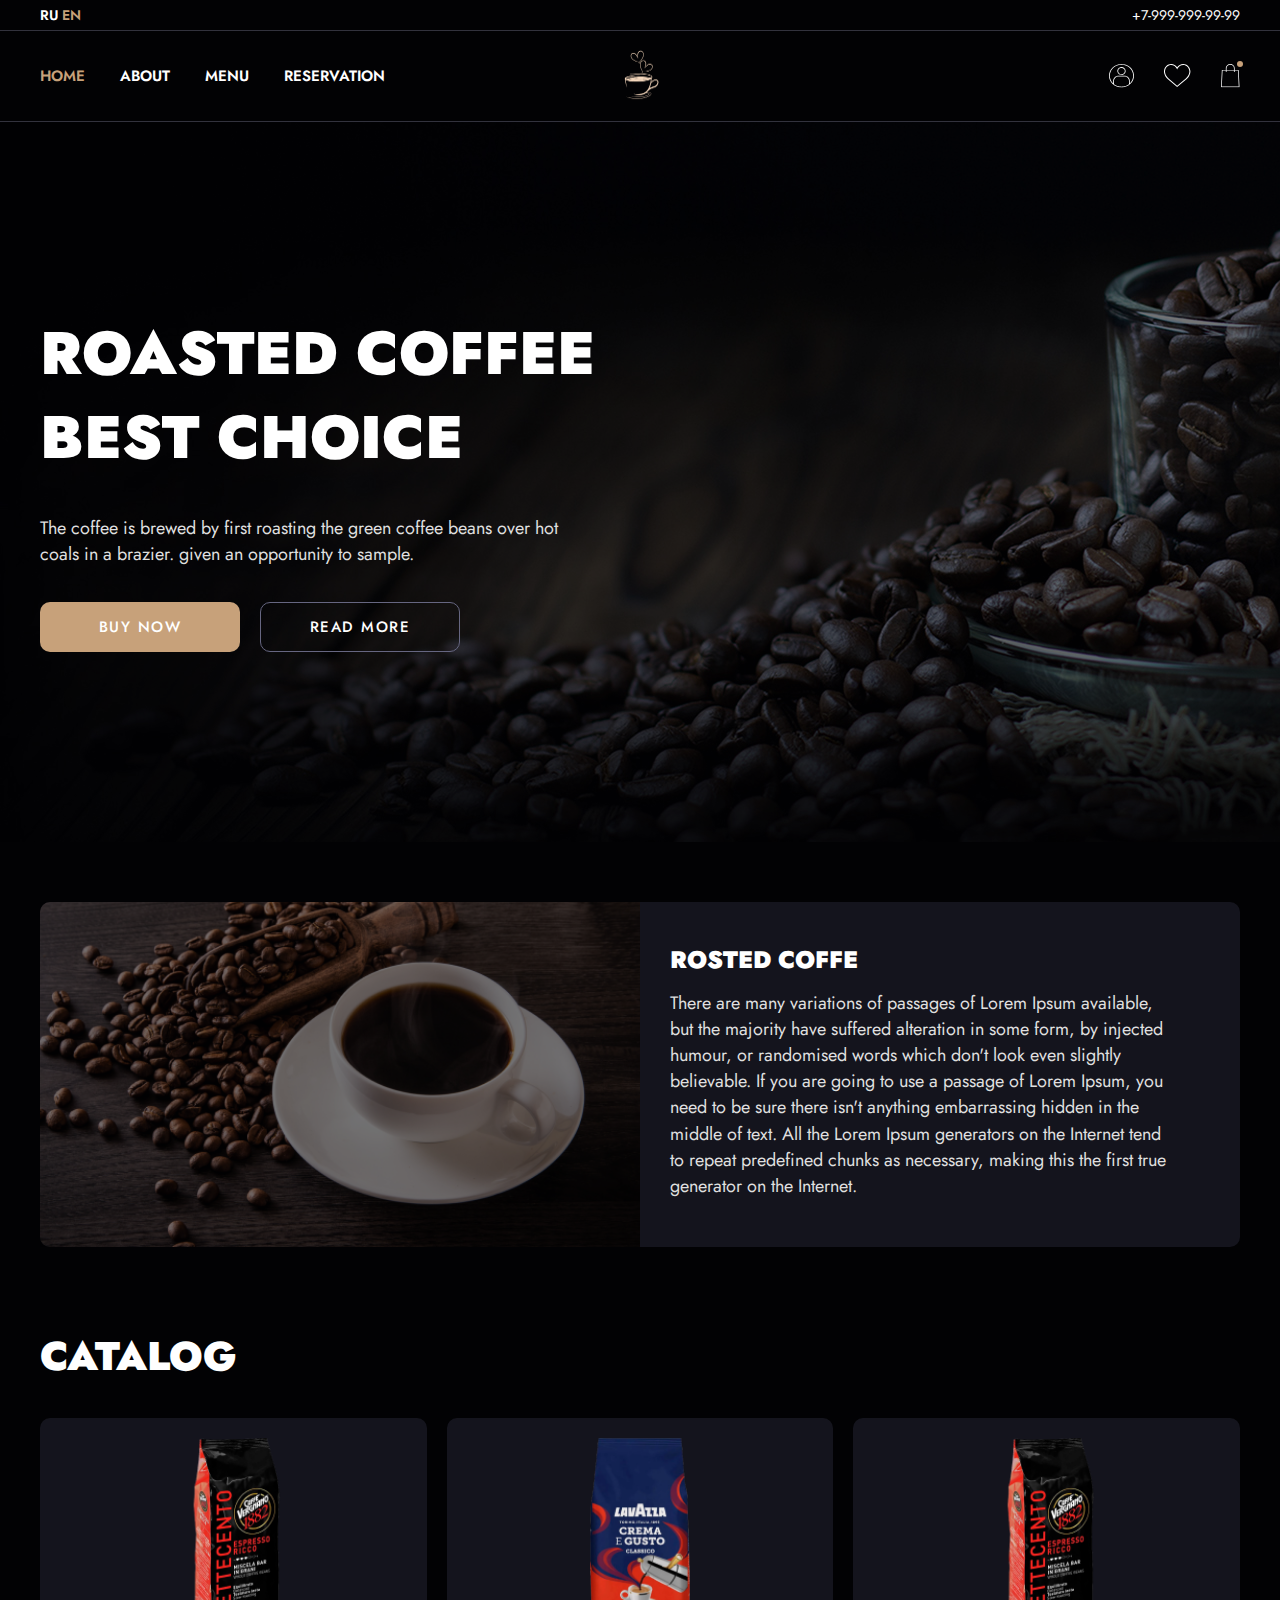
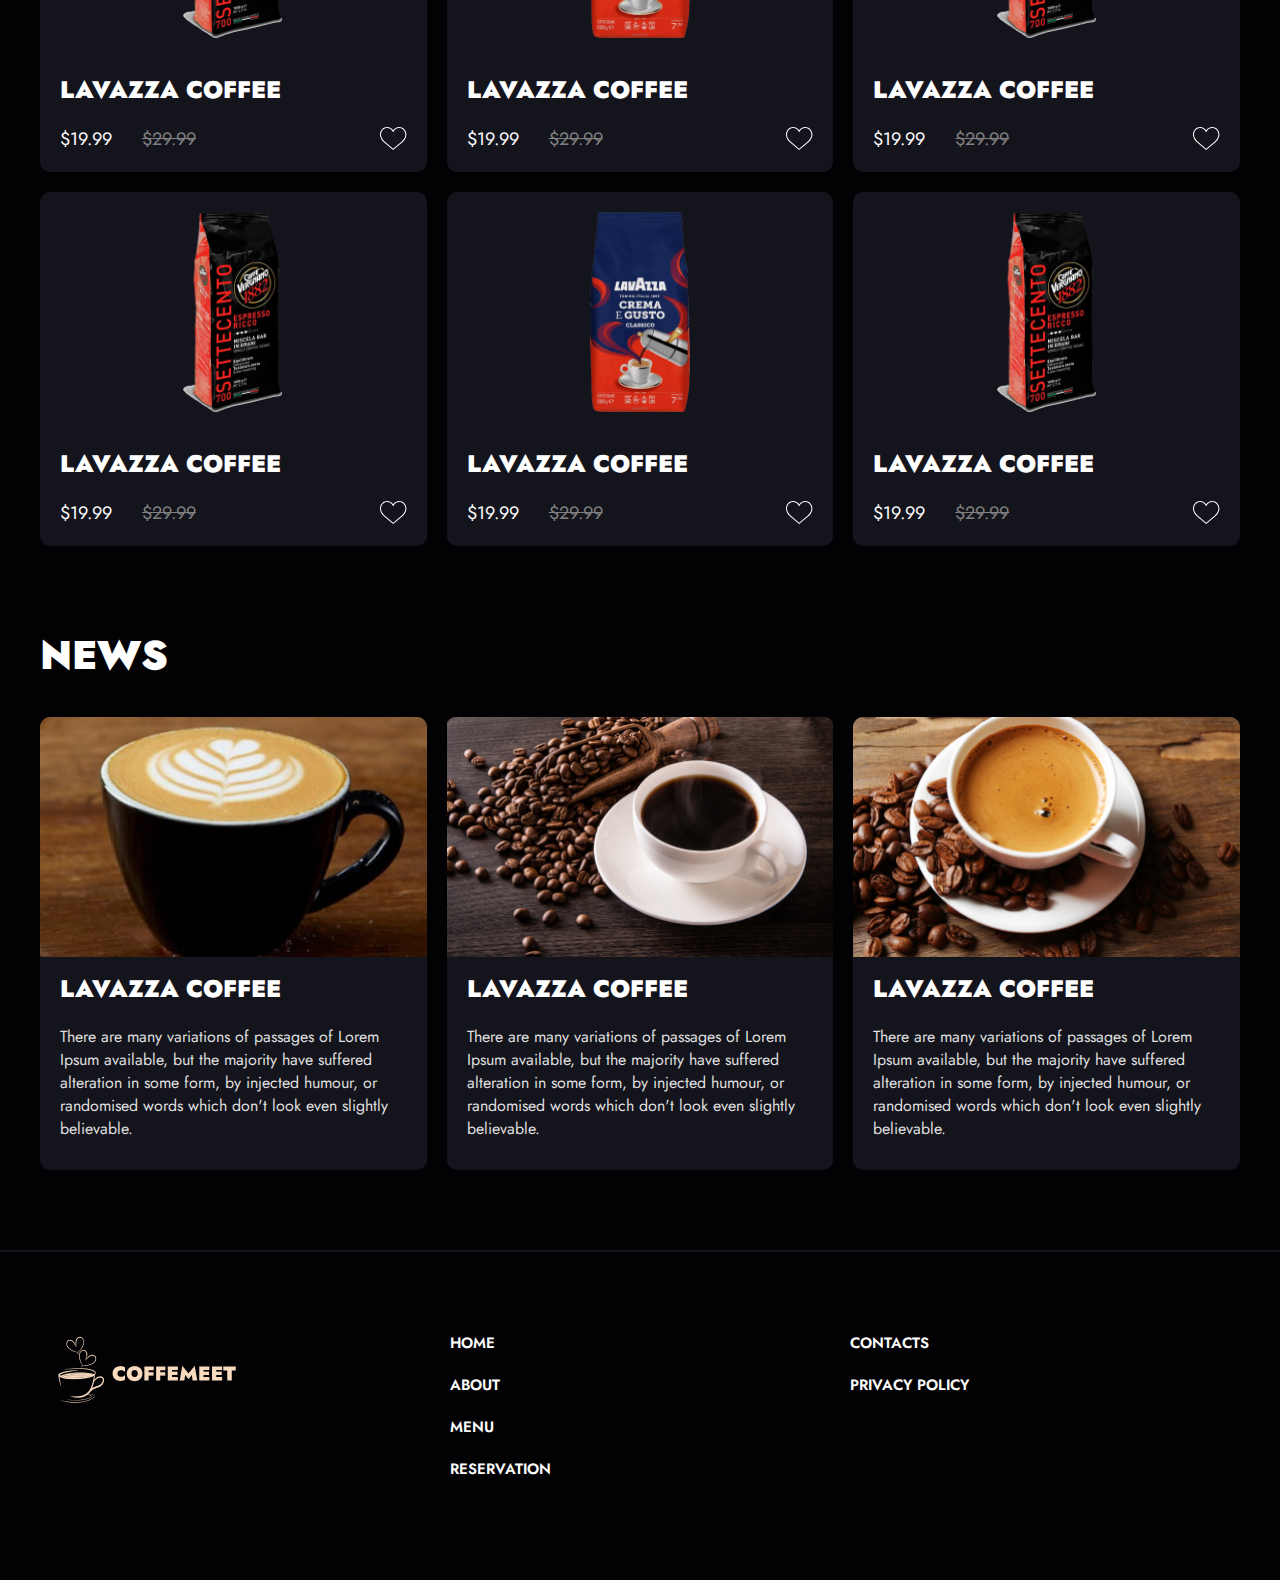
<file: index.html>
<!DOCTYPE html>
<html lang="en">
<head>
    <meta charset="UTF-8">
    <title>Main page</title>
    <link rel="stylesheet" href="css/style.css">
</head>
<body>

<header class="header">
    <div class="header__line">
        <div class="container">
            <div class="header__line-wrappper">
                <div class="header__lng">
                    <a href="#">Ru</a>
                    <a href="#" class="active">En</a>
                </div>
                <a  href="#" class="header__phone">+7-999-999-99-99</a>
            </div>
        </div>
    </div>
    <div class="container">
        <div class="header__wrapper">
            <div class="header__block">
                <nav class="nav">
                    <a href="#" class="nav__link active">Home</a>
                    <a href="#" class="nav__link">About</a>
                    <a href="#" class="nav__link">Menu</a>
                    <a href="#" class="nav__link">Reservation</a>
                </nav>
            </div>

            <a href="#" class="logo">
                <img src="image/logo/coffee_logo.png" alt="coffee_logo">
            </a>

            <div class="header__block right">
                <div class="header__actions">
                    <a href="#" class="header__link">
                        <img src="image/user.svg" alt="user_img">
                    </a>
                    <a href="#">
                        <img src="image/favorite.svg" alt="favorite_img">
                    </a>
                    <a href="#">
                        <img src="image/cart.svg" alt="cart_img">
                        <span class="header__link-event"></span>
                    </a>
                </div>
            </div>
        </div>
    </div>
</header>   <!-- /.header-->

<div class="intro" style="background-image: url('image/bg/coffee_img.jpg');">
    <div class="container">
        <div class="intro__wrapper">
            <div class="intro__block">
                <h1 class="intro__title">Roasted coffee best choice</h1>
                <p class="intro__text">
                    The coffee is brewed by first roasting the green coffee beans over hot<br> 
                    coals in a brazier. given an opportunity to sample.
                </p>
                <div class="intro__actions">
                    <a class="btn btn-main" href="#">Buy now</a>
                    <a class="btn btn-secodary" href="#">read more</a>
                </div>
            </div>
        </div>
    </div>
</div> <!-- /.intro -->

<div class="info">
    <div class="container">
        <div class="info__block">
            <div class="info__img-wrapper">
                <img class="image__info" src="image/coffee_info.png" alt="coffee_info_img">
            </div>
            <div class="info__item">
                <div class="info__titel">
                    <h1>Rosted Coffe</h1>
                    <p>There are many variations of passages of Lorem Ipsum available, but the majority have suffered alteration in some form, by injected humour, or randomised words which don't look even slightly believable. If you are going to use a passage of Lorem Ipsum, you need to be sure there isn't anything embarrassing hidden in the middle of text. All the Lorem Ipsum generators on the Internet tend to repeat predefined chunks as necessary, making this the first true generator on the Internet.</p>
                </div>
            </div>
        </div>    
    </div>
</div>  <!-- /.info-->

<div class="products">
    <div class="container">
        <h2 class="block__titel">
            catalog
        </h2>

        <div class="products__wrapper">
            <div class="products__block">
                <!-- ССЫЛКУ НЕ ЗАБУДСЬ ПОСТАВИТ -->
                <a class="products__item" href="#">
                    <img class="products__img" src="image/products/product_1.png" alt="products__img">
    
                    <h3 class="products__name">Lavazza coffee</h3>
    
                    <div class="products__footer">
                        <div class="products__price">
                            $19.99
                        <del>$29.99</del>
                        </div>
                        <button type="button" class="products__favorite">
                            <img src="image/favorite.svg" alt="favorite_img">
                        </button>
                    </div>
                </a>
            </div>
            <div class="products__block">
                <!-- ССЫЛКУ НЕ ЗАБУДСЬ ПОСТАВИТ -->
                <a class="products__item" href="#">
                    <img class="products__img" src="image/products/product_2.png" alt="products__img">
    
                    <h3 class="products__name">Lavazza coffee</h3>
    
                    <div class="products__footer">
                        <div class="products__price">
                            $19.99
                        <del>$29.99</del>
                        </div>
                        <button type="button" class="products__favorite">
                            <img src="image/favorite.svg" alt="favorite_img">
                        </button>
                    </div>
                </a>
            </div>
            <div class="products__block">
                <!-- ССЫЛКУ НЕ ЗАБУДСЬ ПОСТАВИТ -->
                <a class="products__item" href="#">
                    <img class="products__img" src="image/products/product_1.png" alt="products__img">
    
                    <h3 class="products__name">Lavazza coffee</h3>
    
                    <div class="products__footer">
                        <div class="products__price">
                            $19.99
                        <del>$29.99</del>
                        </div>
                        <button type="button" class="products__favorite">
                            <img src="image/favorite.svg" alt="favorite_img">
                        </button>
                    </div>
                </a>
            </div>
            <div class="products__block">
                <!-- ССЫЛКУ НЕ ЗАБУДСЬ ПОСТАВИТ -->
                <a class="products__item" href="#">
                    <img class="products__img" src="image/products/product_1.png" alt="products__img">
    
                    <h3 class="products__name">Lavazza coffee</h3>
    
                    <div class="products__footer">
                        <div class="products__price">
                            $19.99
                        <del>$29.99</del>
                        </div>
                        <button type="button" class="products__favorite">
                            <img src="image/favorite.svg" alt="favorite_img">
                        </button>
                    </div>
                </a>
            </div>
            <div class="products__block">
                <!-- ССЫЛКУ НЕ ЗАБУДСЬ ПОСТАВИТ -->
                <a class="products__item" href="#">
                    <img class="products__img" src="image/products/product_2.png" alt="products__img">

                    <h3 class="products__name">Lavazza coffee</h3>

                    <div class="products__footer">
                        <div class="products__price">
                            $19.99
                        <del>$29.99</del>
                        </div>
                        <button type="button" class="products__favorite">
                            <img src="image/favorite.svg" alt="favorite_img">
                        </button>
                    </div>
                </a>
            </div>
            <div class="products__block">
                <!-- ССЫЛКУ НЕ ЗАБУДСЬ ПОСТАВИТ -->
                <a class="products__item" href="#">
                    <img class="products__img" src="image/products/product_1.png" alt="products__img">

                    <h3 class="products__name">Lavazza coffee</h3>

                    <div class="products__footer">
                        <div class="products__price">
                            $19.99
                        <del>$29.99</del>
                        </div>
                        <button type="button" class="products__favorite">
                            <img src="image/favorite.svg" alt="favorite_img">
                        </button>
                    </div>
                </a>
            </div>
        </div>
    </div>
</div>  <!-- /.products-->

<div class="news">
    <div class="container">
        <div class="news__title">
            <h2>news</h2>
        </div>
        <div class="news__wrapper">
            <div class="news__block">
                <a class="news__item" href="#">
                    <img class="news__img" src="image/news/new_1.png" alt="new_image_1">
                    <div class="news__content">
                        <h3>Lavazza coffee</h3>
                        <p>There are many variations of passages of Lorem Ipsum available, but the majority have suffered alteration in some form, by injected humour, or randomised words which don't look even slightly believable.</p>    
                    </div>
               </a>
            </div>

            <div class="news__block">
                <a class="news__item" href="">
                    <img class="news__img" src="image/news/new_2.png" alt="new_image_1">
                    <div class="news__content">
                        <h3>Lavazza coffee</h3>
                        <p>There are many variations of passages of Lorem Ipsum available, but the majority have suffered alteration in some form, by injected humour, or randomised words which don't look even slightly believable.</p>    
                    </div>
               </a>
            </div>
            <div class="news__block">
                <a class="news__item" href="">
                    <img class="news__img" src="image/news/new_3.png" alt="new_image_1">
                    <div class="news__content">
                        <h3>Lavazza coffee</h3>
                        <p>There are many variations of passages of Lorem Ipsum available, but the majority have suffered alteration in some form, by injected humour, or randomised words which don't look even slightly believable.</p>    
                    </div>
               </a>
            </div>
        </div>
    </div>
</div>

<footer class="footer">
    <div class="container">
        <div class="footer__wrapper">
            <div class="footer__block">
                <a class="footer__logo" href="#">
                    <img src="image/logo/logo_footer.png" alt="logo_imape_button">
                </a>
            </div>

            <div class="footer__block">
                <nav class="nav nav-footer">
                    <a href="#" class="nav__link">Home</a>
                    <a href="#" class="nav__link">About</a>
                    <a href="#" class="nav__link">Menu</a>
                    <a href="#" class="nav__link">Reservation</a>
                </nav>
            </div>

            <div class="footer__block">
                <nav class="nav nav-footer">
                    <a href="#" class="nav__link">Contacts</a>
                    <a href="#" class="nav__link">Privacy policy</a>
                </nav>
            </div>
        </div>
    </div>
</footer>

</body>
</html>
</file>
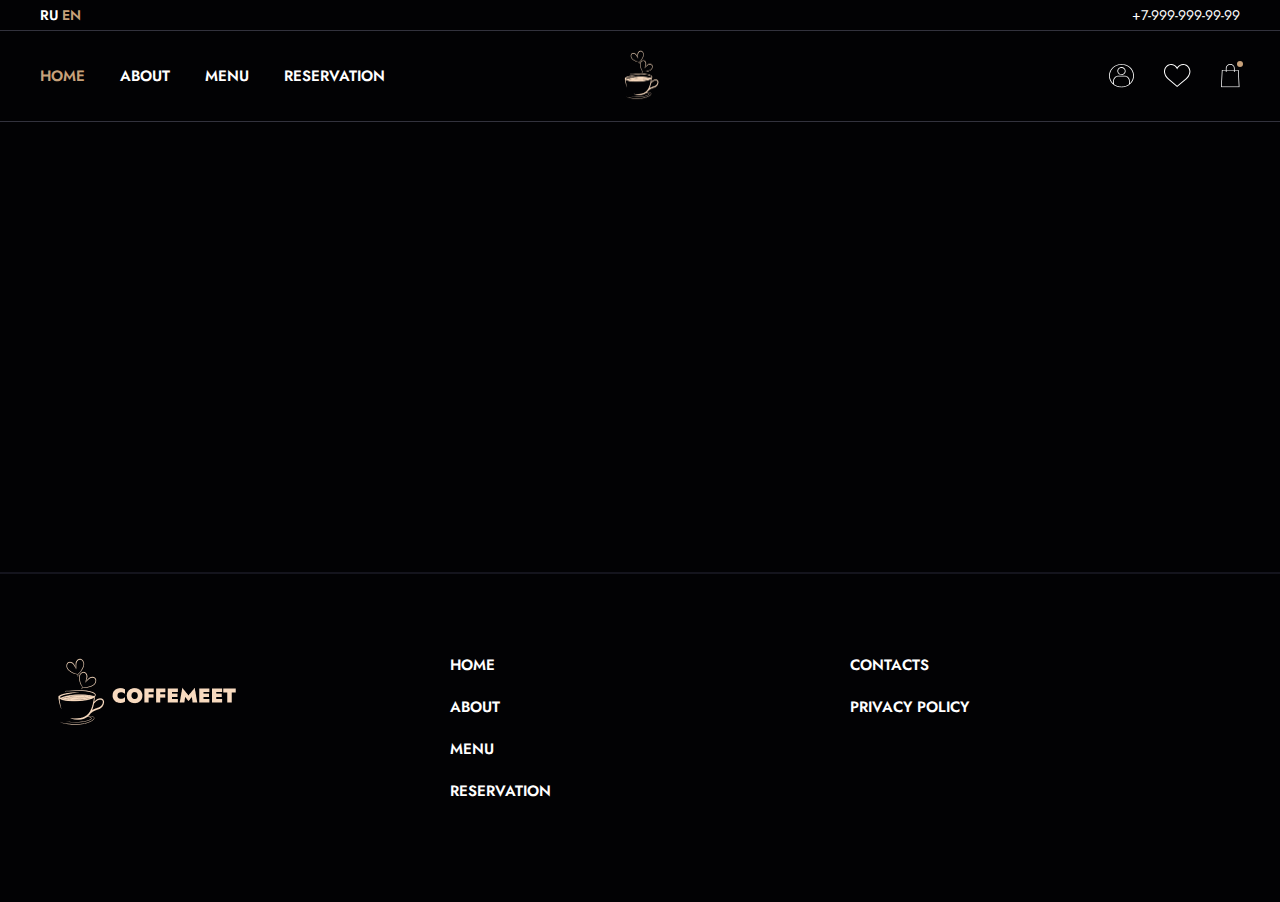
<file: base.html>
<!DOCTYPE html>
<html lang="en">
<head>
    <meta charset="UTF-8">
    <title>Main page</title>
    <link rel="stylesheet" href="css/style.css">
</head>
<body>

<header class="header">
    <div class="header__line">
        <div class="container">
            <div class="header__line-wrappper">
                <div class="header__lng">
                    <a href="#">Ru</a>
                    <a href="#" class="active">En</a>
                </div>
                <a  href="#" class="header__phone">+7-999-999-99-99</a>
            </div>
        </div>
    </div>
    <div class="container">
        <div class="header__wrapper">
            <div class="header__block">
                <nav class="nav">
                    <a href="#" class="nav__link active">Home</a>
                    <a href="#" class="nav__link">About</a>
                    <a href="#" class="nav__link">Menu</a>
                    <a href="#" class="nav__link">Reservation</a>
                </nav>
            </div>

            <a href="#" class="logo">
                <img src="image/logo/coffee_logo.png" alt="coffee_logo">
            </a>

            <div class="header__block right">
                <div class="header__actions">
                    <a href="#" class="header__link">
                        <img src="image/user.svg" alt="user_img">
                    </a>
                    <a href="#">
                        <img src="image/favorite.svg" alt="favorite_img">
                    </a>
                    <a href="#">
                        <img src="image/cart.svg" alt="cart_img">
                        <span class="header__link-event"></span>
                    </a>
                </div>
            </div>
        </div>
    </div>
</header>   <!-- /.header-->

<div style="padding-bottom: 50vh;"></div>

<footer class="footer">
    <div class="container">
        <div class="footer__wrapper">
            <div class="footer__block">
                <a class="footer__logo" href="#">
                    <img src="image/logo/logo_footer.png" alt="logo_imape_button">
                </a>
            </div>

            <div class="footer__block">
                <nav class="nav nav-footer">
                    <a href="#" class="nav__link">Home</a>
                    <a href="#" class="nav__link">About</a>
                    <a href="#" class="nav__link">Menu</a>
                    <a href="#" class="nav__link">Reservation</a>
                </nav>
            </div>

            <div class="footer__block">
                <nav class="nav nav-footer">
                    <a href="#" class="nav__link">Contacts</a>
                    <a href="#" class="nav__link">Privacy policy</a>
                </nav>
            </div>
        </div>
    </div>
</footer>

</body>
</html>
</file>
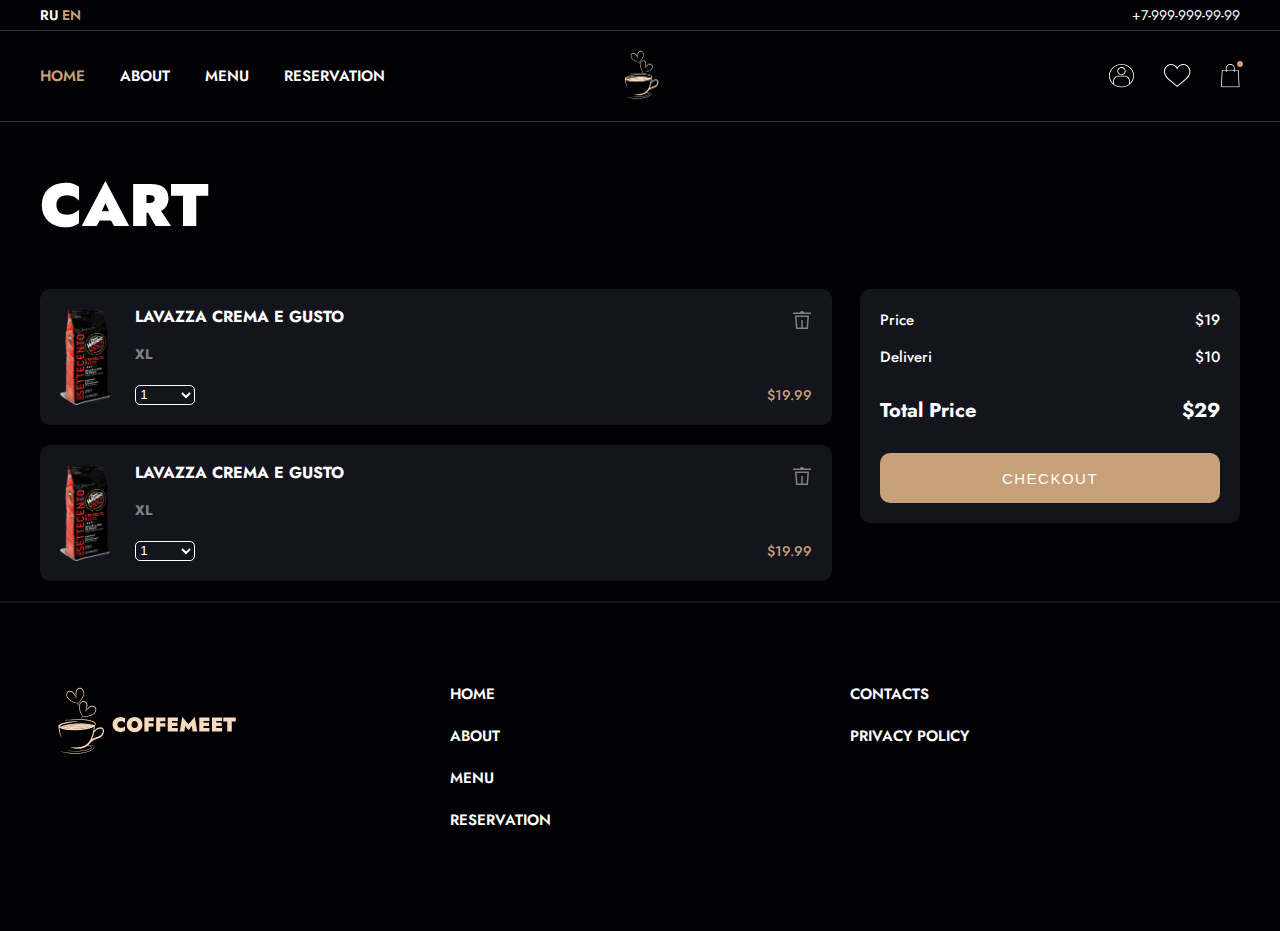
<file: cart.html>
<!DOCTYPE html>
<html lang="en">
<head>
    <meta charset="UTF-8">
    <title>Main page</title>
    <link rel="stylesheet" href="css/style.css">
</head>
<body>

<header class="header">
    <div class="header__line">
        <div class="container">
            <div class="header__line-wrappper">
                <div class="header__lng">
                    <a href="#">Ru</a>
                    <a href="#" class="active">En</a>
                </div>
                <a  href="#" class="header__phone">+7-999-999-99-99</a>
            </div>
        </div>
    </div>
    <div class="container">
        <div class="header__wrapper">
            <div class="header__block">
                <nav class="nav">
                    <a href="#" class="nav__link active">Home</a>
                    <a href="#" class="nav__link">About</a>
                    <a href="#" class="nav__link">Menu</a>
                    <a href="#" class="nav__link">Reservation</a>
                </nav>
            </div>

            <a href="#" class="logo">
                <img src="image/logo/coffee_logo.png" alt="coffee_logo">
            </a>

            <div class="header__block right">
                <div class="header__actions">
                    <a href="#" class="header__link">
                        <img src="image/user.svg" alt="user_img">
                    </a>
                    <a href="#">
                        <img src="image/favorite.svg" alt="favorite_img">
                    </a>
                    <a href="#">
                        <img src="image/cart.svg" alt="cart_img">
                        <span class="header__link-event"></span>
                    </a>
                </div>
            </div>
        </div>
    </div>
</header>   <!-- /.header-->

<div class="checkout">
    <div class="container">
        <div class="cart__shopping">
            <h1>cart</h1>
            <div class="checkout__wrapper">
                <div class="checkout__block">
                    <div class="checkout__table">
                        <img class="checkout__img" src="image/products/product_1.png" alt="">
                        <div class="checkout__table-item">
                            <h3>Lavazza Crema E Gusto</h3>      <!--Имя продукта-->
                            <div class="checkout__size">
                                XL
                            </div>
                            <div class="select">
                                <select name="" id="">
                                    <option value="">1</option>
                                    <option value="">2</option>
                                    <option value="">3</option>
                                </select>
                            </div>
                        </div>
                        <div class="checkout__actions">
                            <a href="#" class="checkout__remove">
                                <img src="image/delete.svg" alt="">     <!--static-->
                            </a>
                            <div class="checkout__price">
                                $19.99
                            </div>
                        </div>
                    </div>
                    <div class="checkout__table">
                        <img class="checkout__img" src="image/products/product_1.png" alt="">
                        <div class="checkout__table-item">
                            <h3>Lavazza Crema E Gusto</h3>      <!--Имя продукта-->
                            <div class="checkout__size">
                                XL
                            </div>
                            <div class="select">
                                <select name="" id="">
                                    <option value="">1</option>
                                    <option value="">2</option>
                                    <option value="">3</option>
                                </select>
                            </div>
                        </div>
                        <div class="checkout__actions">
                            <a href="#" class="checkout__remove">
                                <img src="image/delete.svg" alt="">     <!--static-->
                            </a>
                            <div class="checkout__price">
                                $19.99
                            </div>
                        </div>
                    </div>
                </div>
                <div class="block__bay">
                    <div class="block__info-bay">
                        <div class="checkout__price">
                            <div class="checkout__total-row">
                                <div class="title">Price</div>
                                <div class="count">$19</div>
                            </div>
                            <div class="checkout__total-row">
                                <div class="title">Deliveri</div>
                                <div class="count">$10</div>
                            </div>
                            <div class="total__price">
                                <div class="title">Total Price</div>
                                <div class="count">$29</div>
                            </div>
                        </div>
                        <button class="btn btn-main btn-full" type="submit" >checkout</button>
                    </div>
                </div>
            </div>
        </div>
    </div>
</div><!-- /.checkout-->


<footer class="footer">
    <div class="container">
        <div class="footer__wrapper">
            <div class="footer__block">
                <a class="footer__logo" href="#">
                    <img src="image/logo/logo_footer.png" alt="logo_imape_button">
                </a>
            </div>

            <div class="footer__block">
                <nav class="nav nav-footer">
                    <a href="#" class="nav__link">Home</a>
                    <a href="#" class="nav__link">About</a>
                    <a href="#" class="nav__link">Menu</a>
                    <a href="#" class="nav__link">Reservation</a>
                </nav>
            </div>

            <div class="footer__block">
                <nav class="nav nav-footer">
                    <a href="#" class="nav__link">Contacts</a>
                    <a href="#" class="nav__link">Privacy policy</a>
                </nav>
            </div>
        </div>
    </div>
</footer>

</body>
</html>
</file>
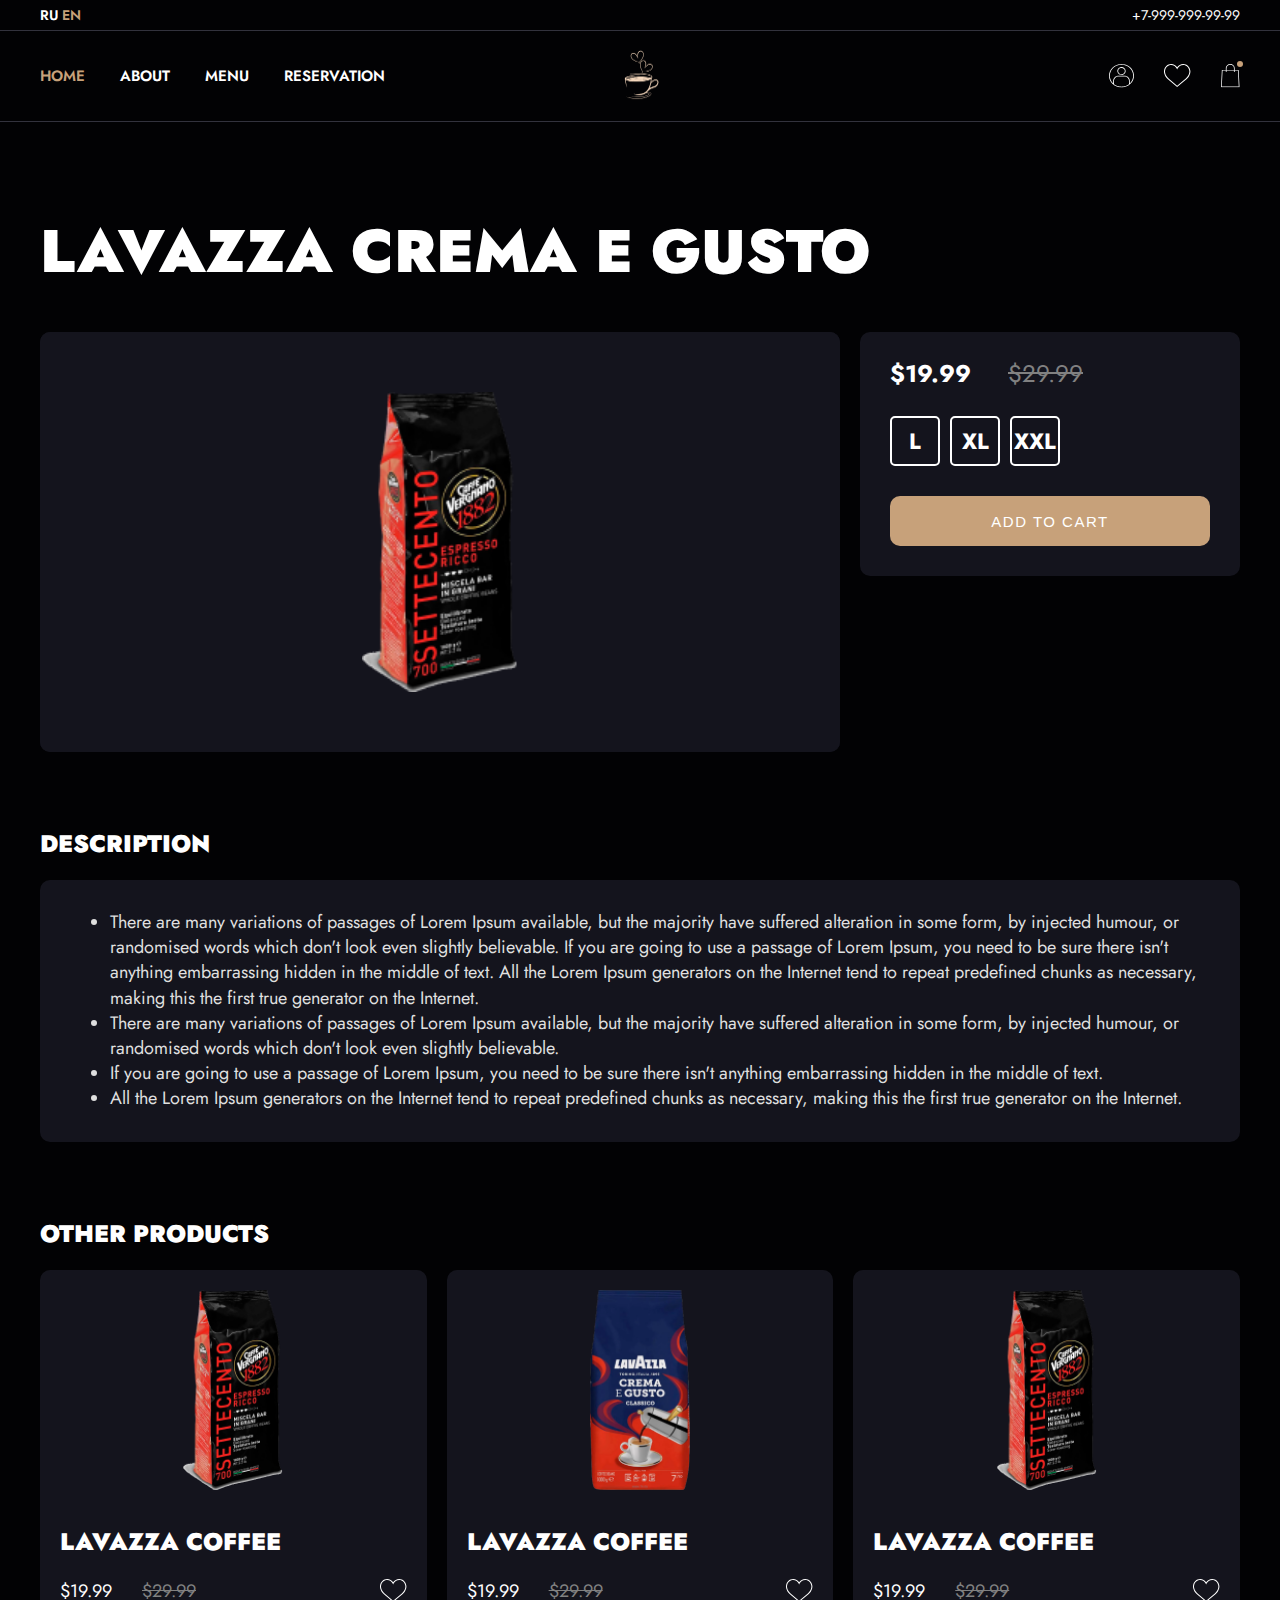
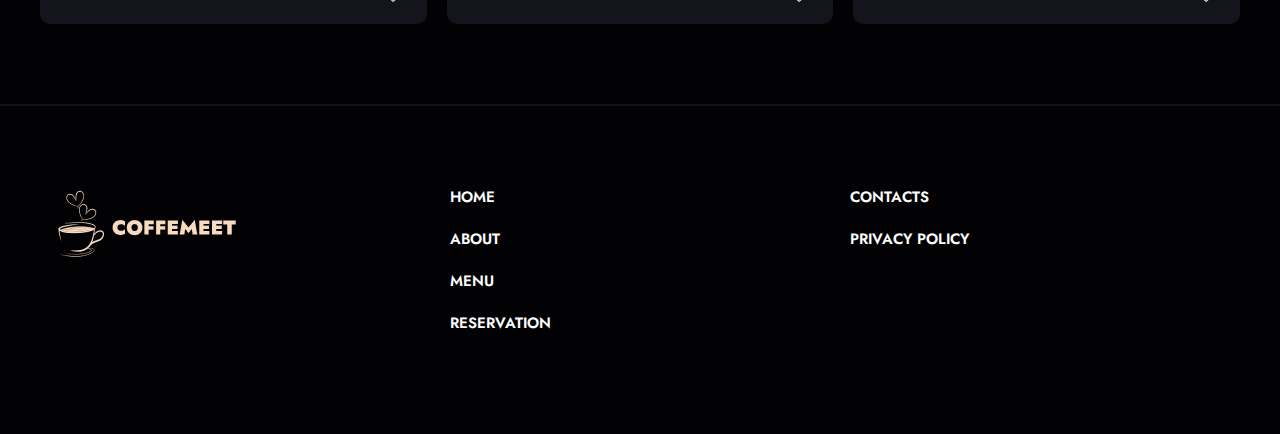
<file: product.html>
<!DOCTYPE html>
<html lang="en">
<head>
    <meta charset="UTF-8">
    <title>Main page</title>
    <link rel="stylesheet" href="css/style.css">
</head>
<body>

<header class="header">
    <div class="header__line">
        <div class="container">
            <div class="header__line-wrappper">
                <div class="header__lng">
                    <a href="#">Ru</a>
                    <a href="#" class="active">En</a>
                </div>
                <a  href="#" class="header__phone">+7-999-999-99-99</a>
            </div>
        </div>
    </div>
    <div class="container">
        <div class="header__wrapper">
            <div class="header__block">
                <nav class="nav">
                    <a href="#" class="nav__link active">Home</a>
                    <a href="#" class="nav__link">About</a>
                    <a href="#" class="nav__link">Menu</a>
                    <a href="#" class="nav__link">Reservation</a>
                </nav>
            </div>

            <a href="#" class="logo">
                <img src="image/logo/coffee_logo.png" alt="coffee_logo">
            </a>

            <div class="header__block right">
                <div class="header__actions">
                    <a href="#" class="header__link">
                        <img src="image/user.svg" alt="user_img">
                    </a>
                    <a href="#">
                        <img src="image/favorite.svg" alt="favorite_img">
                    </a>
                    <a href="#">
                        <img src="image/cart.svg" alt="cart_img">
                        <span class="header__link-event"></span>
                    </a>
                </div>
            </div>
        </div>
    </div>
</header>   <!-- /.header-->

<div class="products__bay">
    <div class="container">
        <div class="product">
            <div class="block__title">
                <h1>Lavazza Crema E Gusto</h1>
                <div class="product__wrapper">
                    <div class="product__image">
                        <div class="product__item">
                            <img class="product__picture" src="image/products/product_1.png" alt="">
                        </div>
                    </div>
                    <div class="product__info">
                        <div class="product__item">
                            <div class="product__price">
                                $19.99
                                <del>$29.99</del>
                            </div>
                            <form action="" class="product__form">
                                <div class="radio__wrapper">
                                    <div class="radio">
                                        <input type="radio" class="radio__input" id="radio_1" name="product__size" required>
                                        <label for="radio_1" class="radio__label">
                                            L
                                        </label>
                                    </div>
    
                                    <div class="radio">
                                        <input type="radio" class="radio__input" id="radio_2" name="product__size" required>
                                        <label for="radio_2" class="radio__label">
                                            XL
                                        </label>
                                    </div>
    
                                    <div class="radio">
                                        <input type="radio" class="radio__input" id="radio_3" name="product__size" required>
                                        <label for="radio_3" class="radio__label">
                                            XXL
                                        </label>
                                    </div>
                                </div>

                                <button class="btn btn-main btn-full" type="submit" >ADd to cart</button>
                            </form>
                        </div>
                    </div>
                </div>

                <div class="product__fotter">
                    <div class="block__title">
                        <h3 class="products__name" >Description</h3>
                    </div>
                    <div class="product__item">
                        <ul>
                            <li>There are many variations of passages of Lorem Ipsum available, but the majority have suffered alteration in some form, by injected humour, or randomised words which don't look even slightly believable. If you are going to use a passage of Lorem Ipsum, you need to be sure there isn't anything embarrassing hidden in the middle of text. All the Lorem Ipsum generators on the Internet tend to repeat predefined chunks as necessary, making this the first true generator on the Internet. </li>
                            <li>There are many variations of passages of Lorem Ipsum available, but the majority have suffered alteration in some form, by injected humour, or randomised words which don't look even slightly believable.</li>
                            <li>If you are going to use a passage of Lorem Ipsum, you need to be sure there isn't anything embarrassing hidden in the middle of text. </li>
                            <li>All the Lorem Ipsum generators on the Internet tend to repeat predefined chunks as necessary, making this the first true generator on the Internet.</li>
                        </ul>
                    </div>
                </div>
            </div>
        </div>


        <h3 class="block__titel">
            other products
        </h3>
    
        <div class="products__wrapper">
            <div class="products__block">
                <!-- ССЫЛКУ НЕ ЗАБУДСЬ ПОСТАВИТ -->
                <a class="products__item" href="#">
                    <img class="products__img" src="image/products/product_1.png" alt="products__img">
    
                    <h3 class="products__name">Lavazza coffee</h3>
    
                    <div class="products__footer">
                        <div class="products__price">
                            $19.99
                        <del>$29.99</del>
                        </div>
                        <button type="button" class="products__favorite">
                            <img src="image/favorite.svg" alt="favorite_img">
                        </button>
                    </div>
                </a>
            </div>
            <div class="products__block">
                <!-- ССЫЛКУ НЕ ЗАБУДСЬ ПОСТАВИТ -->
                <a class="products__item" href="#">
                    <img class="products__img" src="image/products/product_2.png" alt="products__img">
    
                    <h3 class="products__name">Lavazza coffee</h3>
    
                    <div class="products__footer">
                        <div class="products__price">
                            $19.99
                        <del>$29.99</del>
                        </div>
                        <button type="button" class="products__favorite">
                            <img src="image/favorite.svg" alt="favorite_img">
                        </button>
                    </div>
                </a>
            </div>
            <div class="products__block">
                <!-- ССЫЛКУ НЕ ЗАБУДСЬ ПОСТАВИТ -->
                <a class="products__item" href="#">
                    <img class="products__img" src="image/products/product_1.png" alt="products__img">
    
                    <h3 class="products__name">Lavazza coffee</h3>
    
                    <div class="products__footer">
                        <div class="products__price">
                            $19.99
                        <del>$29.99</del>
                        </div>
                        <button type="button" class="products__favorite">
                            <img src="image/favorite.svg" alt="favorite_img">
                        </button>
                    </div>
                </a>
            </div>
        </div>
    </div>
</div>  <!-- /.products-->

<footer class="footer">
    <div class="container">
        <div class="footer__wrapper">
            <div class="footer__block">
                <a class="footer__logo" href="#">
                    <img src="image/logo/logo_footer.png" alt="logo_imape_button">
                </a>
            </div>

            <div class="footer__block">
                <nav class="nav nav-footer">
                    <a href="#" class="nav__link">Home</a>
                    <a href="#" class="nav__link">About</a>
                    <a href="#" class="nav__link">Menu</a>
                    <a href="#" class="nav__link">Reservation</a>
                </nav>
            </div>

            <div class="footer__block">
                <nav class="nav nav-footer">
                    <a href="#" class="nav__link">Contacts</a>
                    <a href="#" class="nav__link">Privacy policy</a>
                </nav>
            </div>
        </div>
    </div>
</footer>

</body>
</html>
</file>
<file: css/style.css>
@import url('https://fonts.googleapis.com/css2?family=Jost:wght@400;500;600;700;900&display=swap');


/*****************.Link******************/


*,*:before,*:after {
    box-sizing: border-box
}

body {
    font-family: 'Jost', sans-serif;
    margin: 0;
    background-color: #020204;
    color: #fff;
}

h1 {
    text-transform: uppercase;
    font-size: 60px;
    font-weight: 900;
}

h2 {
    text-transform: uppercase;
    font-size: 40px;
    font-weight: 900;
}

h3 {
    line-height: 1;
    margin-top: 40px;
    text-transform: uppercase;
    font-size: 24px;
    font-weight: 900;
}

p {
    color: #DFDFDF;
    font-weight: 400;
}

a {
    color: #fff;
    text-decoration: none;
}

img {
    display: block;
}

.container{
    width:1200px;
    margin: 0 auto;
    margin: 0 auto;
}

.btn {
    min-width: 200px;
    height: 50px;
    display: inline-flex;
    justify-content: center;
    align-items: center;
    border-radius: 10px;

    text-transform: uppercase;
    font-size: 15px;
    font-weight: 500;
    letter-spacing: 0.1em;

    border: 0;
    cursor: pointer;

    color: #fff;

}

.btn-main {
    background-color: #C7A17A;
    transition: background-color .3s ease;
}

.btn-main:hover{
    background-color: #96795c;
}

.btn-secodary {
    border: 1px solid #666681;
    transition: background-color .3s ease;
}

.btn-secodary:hover {
    background-color: #666681
}

.btn-full {
    width: 100%;
}

/*****************.Body******************/
/*****************Header******************/


.header {
    border-bottom: 1px solid #32323D;
}

.header__line {
    border-bottom: 1px solid #32323D;
}

.header__line-wrappper {
    height: 30px;
    display: flex;
    align-items: center;
    justify-content: space-between;
    font-size: 14px;
}

.header__lng {

}

.header__lng a {
    font-weight: 600;
    text-transform: uppercase;
}

.header__lng a.active {
    color: #C7A17A; 
}

.header__phone {
}

.header__wrapper {
    height: 90px;
    display: flex;
    align-items: center;
    justify-content: space-between;
}

.header__block {
    width: 40%;
}

.header__block.right {
    display: flex;
    justify-content: flex-end;

}

.nav {
    display: flex;
}

.nav-footer {
    flex-direction: column;
    align-items: flex-start;
}

.nav-footer .nav__link {
    margin-right: 0;
    margin-bottom: 20px;
}

.nav__link {
    margin-right: 35px;
    font-size: 15px;
    font-weight: 600;
    text-transform: uppercase;

    transition: color .2s ease;
}

.nav__link:hover {
    color: #C7A17A; 
}

.nav__link.active {
    color: #C7A17A; 
}

.logo {

}

.logo img {
    height: 54px;
}

.header__actions {
    display: flex;
    align-items: center;
}

.header__actions a {
    position: relative;
    margin-left: 30px;
}

.header__actions a:last-child {
    margin-right: 0;
}

.header__link-event {
    position: absolute;
    display: block;
    width: 6px;
    height: 6px;
    background-color: #C7A17A;

    border-radius: 50%;

    top: -3px;
    right: -3px;
}

/*****************.Header******************/
/*****************Intro******************/


.intro {
    margin-bottom: 60px;
    background-repeat: no-repeat;
    background-size: cover;
    position: relative;
}

.intro:after {
    width: 100%;
    height: 100%;

    content: '';
    position: absolute;

    top: 0;
    left: 0;

    background-color: #0202048C;
}

.intro__wrapper {
    padding: 20px 0;
    min-height: 720px;
    display: flex;
    align-items: center;
    position: relative;
    z-index: 2;
}

.intro__block {
    max-width: 565px;
}

.intro__title {
    margin: 0 0 35px;
    line-height: 1.4;
}

.intro__text {
    margin: 0 0 35px;
    font-size: 18px;
}

.intro__actions {
    display: flex;
}

.intro__actions .btn-main {
    margin-right: 20px;
}

/*****************.Intro******************/
/*****************Info******************/


.info {
    margin-bottom: 80px;
}

.info__block {
    display: flex;
    background-color: #14141D;
    border-radius: 10px;

    min-height: 330px;
}

.info__img-wrapper {
    position: relative;
}

.image__info {
    border-radius: 10px 0 0 10px;
    width: 100%;
    height: 100%;

    object-fit: cover;
}

.info__img-wrapper::after {
    width: 100%;
    height: 100%;

    content: '';
    position: absolute;

    top: 0;
    left: 0;

    background-color: #0202048C;
}

.info__item {
    padding: 30px;
}

.info__titel h1 {
    margin-bottom: 15px;
    font-size: 24px;
    font-weight: 900;
    line-height: 1;
    
}

.info__titel p {
    max-width: 500px;
    font-size: 18px;
    line-height: 1.45;
}

.block__title {
    margin: 0 0 40px;
    line-height: 1;
}

/*****************.Info******************/
/*****************Products******************/


.products {

}

.products__wrapper{
    display: flex;
    flex-wrap: wrap;
    margin: 0 -10px;
    margin-bottom: 60px;

}

.products__block {
    width: 33.33%;
    padding: 0 10px;
    margin-bottom: 20px;

}
.products__item {
    display: block;
    padding: 20px;
    border-radius: 10px;

    background-color: #14141D;

    transition: background-color .2s ease;
}

.products__item:hover {
    background-color: #22222F;
}

.products__img {
    height: 200px;
    width: 100px;
    margin: 0 auto;
}

.products__name {

}

.products__footer {
    display: flex;
    justify-content: space-between;
    align-items: center;

}

.products__price {
    font-size: 18px;
    display: flex;

}

.products__price del {
    margin-left: 30px;
    color: #818181;
}

.products__favorite {
    background: none;
    padding: 0;
    cursor: pointer;
    border: 0;
}


/*****************.Products******************/
/*****************News******************/

.news {
    margin-bottom: 60px;
}

.news__title {

}

.news__wrapper {
    display: flex;
    flex-wrap: wrap;
    margin: 0 -10px;
}

.news__block {
    width: 33.33%;
    padding: 0 10px;
    margin-bottom: 20px;

}

.news__item {        
    display: block;
    min-height: 100%;
    border-radius: 10px;

    background-color: #14141D;

    transition: background-color .2s ease;
}

.news__item:hover {
    background-color: #22222F;
}

.news__content {
    padding: 20px;
}

.news__content h3 {
    margin-top: 0;
}

.news__content p {
    margin: 0 0 10px;
}

.news__img {
    height: 240px;
    width: 100%;
    object-fit: cover;
}


/*****************.News******************/
/*****************Fotter******************/


.footer {
    border-top: 2px solid #14141D;
    padding-top: 80px;
    padding-bottom: 60px;

}

.footer__wrapper {
    display: flex;
}

.footer__block {
    width: 33.33%;
    padding: 0 10px;
    margin-bottom: 20px;
}

.footer__logo {
    
}


/*****************.Fotter******************/
/*****************product******************/

.product {
    padding-top: 100px;
}



.block__title h1 {
    margin-block-start: 0px;
    margin-bottom: 50px;
}


.product__wrapper {
    display: flex;
    margin: 0 -10px;
    margin-bottom: 80px;
}

.product__image {
    background-color: #14141D;
    border-radius: 10px;
    flex: 1;
    margin: 0 10px;
}

.product__image .product__item {
    align-items: center;
    padding: 60px;
}

.product__item {
    padding: 30px;
    background-color: #14141D;
    border-radius: 10px;
}

.product__item ul {
    color: #DFDFDF;
    margin: 0;
    font-size: 18px;
    line-height: 1.4;
}

.product__picture {
    margin: 0 auto;
    height: 300px;
    max-width: 100%;

}

.product__info {
    width: 400px;
    padding: 0 10px;
}

.product__price {
    margin-bottom: 30px;
    font-size: 24px;
    font-weight: 700;
}

.product__price del {
    margin-left: 30px;
    color: #818181;
    font-weight: 400;
}

.product__form {

}

.radio__wrapper {
    display: flex;
    margin-bottom: 30px;
}

.radio {
    margin-right: 10px;
    position: relative;
}

.radio__input {
    opacity: 0;
    position: absolute;
}

.radio__input:checked + .radio__label{
    color: #C7A17A;
    border-color: #C7A17A;
}

.radio__label {
    height: 50px;
    width: 50px;
    border: 2px solid #FFF;
    border-radius: 5px;

    display: flex;
    align-items: center;
    justify-content: center;

    font-size: 22px;
    font-weight: 700;
    text-transform: uppercase;

    cursor: pointer;

    transition: color .2s ease;
}

.radio__label:hover {
    color: #C7A17A;
}

.product__fotter {
    margin-bottom: 80px;

}

.product__fotter .block__title {
    margin: 0;
    font-size: 24px;
}



/*****************.Product******************/
/*****************Shopping******************/


.checkout {

}

.cart__shopping {

}

.checkout__wrapper {
    display: flex;
    justify-content: space-between;

}

.checkout__block {
    margin-right: 20px;
    width: 66%;
}

.checkout__table {
    display: flex;
    padding: 20px;
    border-radius: 10px;
    margin-bottom: 20px;

    background-color: #14141D;
}

.checkout__img {
    max-height: 96px;
}

.checkout__table-item {
    flex: 1;
    padding-left: 25px;
    display: flex;
    flex-direction: column;
    align-items: flex-start;
    justify-content: space-between;

}

.checkout__table-item h3 {
    font-size: 16px;
    font-weight: 700;

    margin: 0;
}

.checkout__size {
    font-size: 14px;
    font-weight: 700;
    text-transform: uppercase;
    color: #818181;


}

.select {

}

.select select {
    background-color: transparent;
    color: #FFF;

    min-width: 60px;
    height: 20px;

    border: 1px solid #fff;
    border-radius: 5px;

    outline: 0;
}

.select option {
    color: #000;
}

.checkout__actions {
    display: flex;
    flex-direction: column;
    align-items: flex-end;
    justify-content: space-between;
}

.checkout__remove {

}

.checkout__remove:hover {
    color: #C7A17A;
}

.block__bay {
    width: 380px;
}

.block__info-bay {
    display: flex;
    flex-direction: column;
    padding: 20px;
    border-radius: 10px;
    background-color: #14141D;
}


.checkout__price {
    color: #C7A17A;
    font-size: 14px;
    font-weight: 500;
}

.checkout__total-row {
    font-size: 15px;
    color: #fff;
    margin-bottom: 15px;
    display: flex;
    justify-content: space-between;

}

.total__price{
    color: #fff;

    display: flex;
    justify-content: space-between;

    margin: 28px 0;

    font-size: 20px;
    font-weight: 700;
}
</file>
